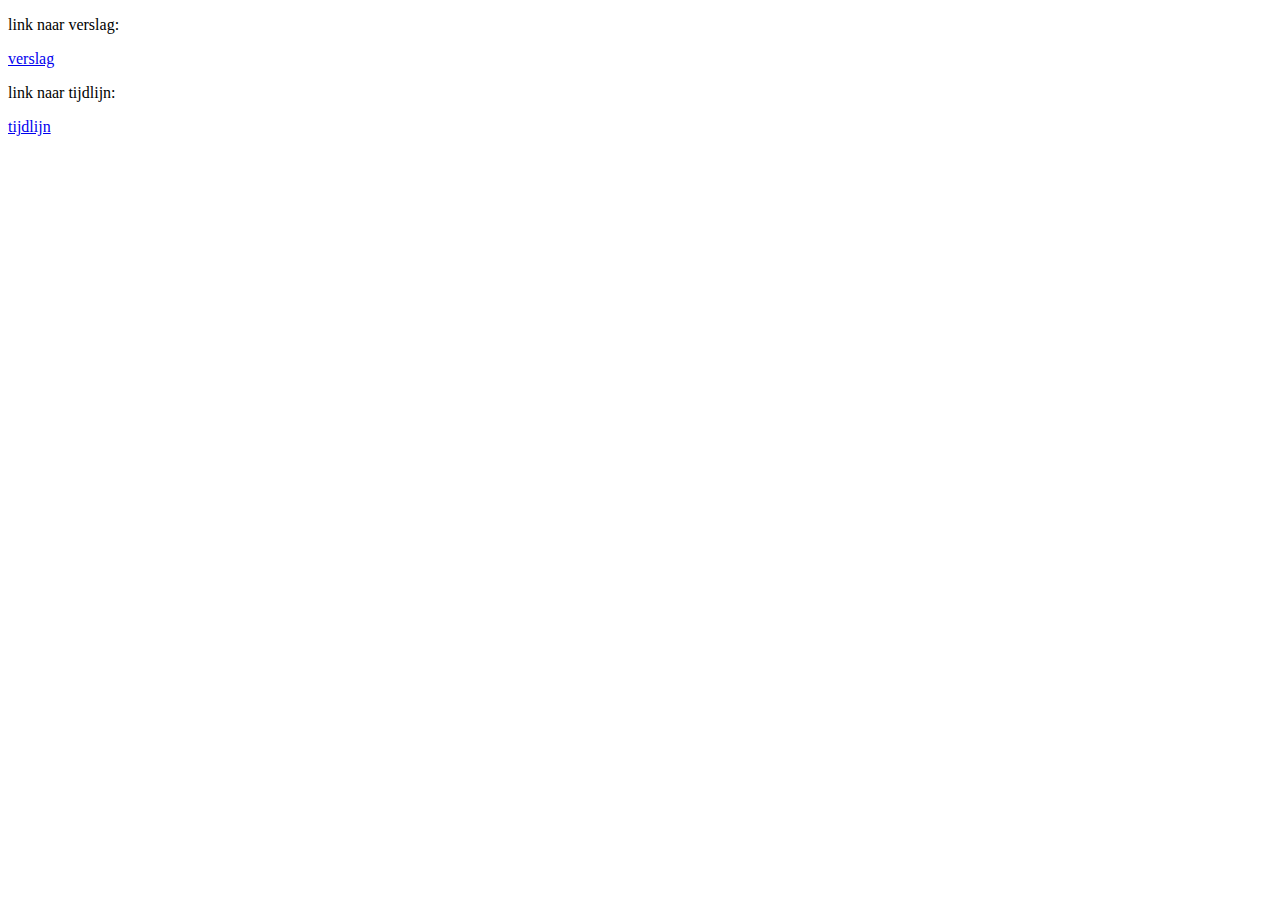
<file: Index.html>
<!DOCTYPE html>
<html lang="en">
<head>
    <meta charset="UTF-8">
    <title>Title</title>
</head>
<body>

<p>link naar verslag: </p><a href="reflectie.html">verslag</a>
<p>link naar tijdlijn: </p><a href="introductie.html">tijdlijn</a>
</body>
</html>
</file>
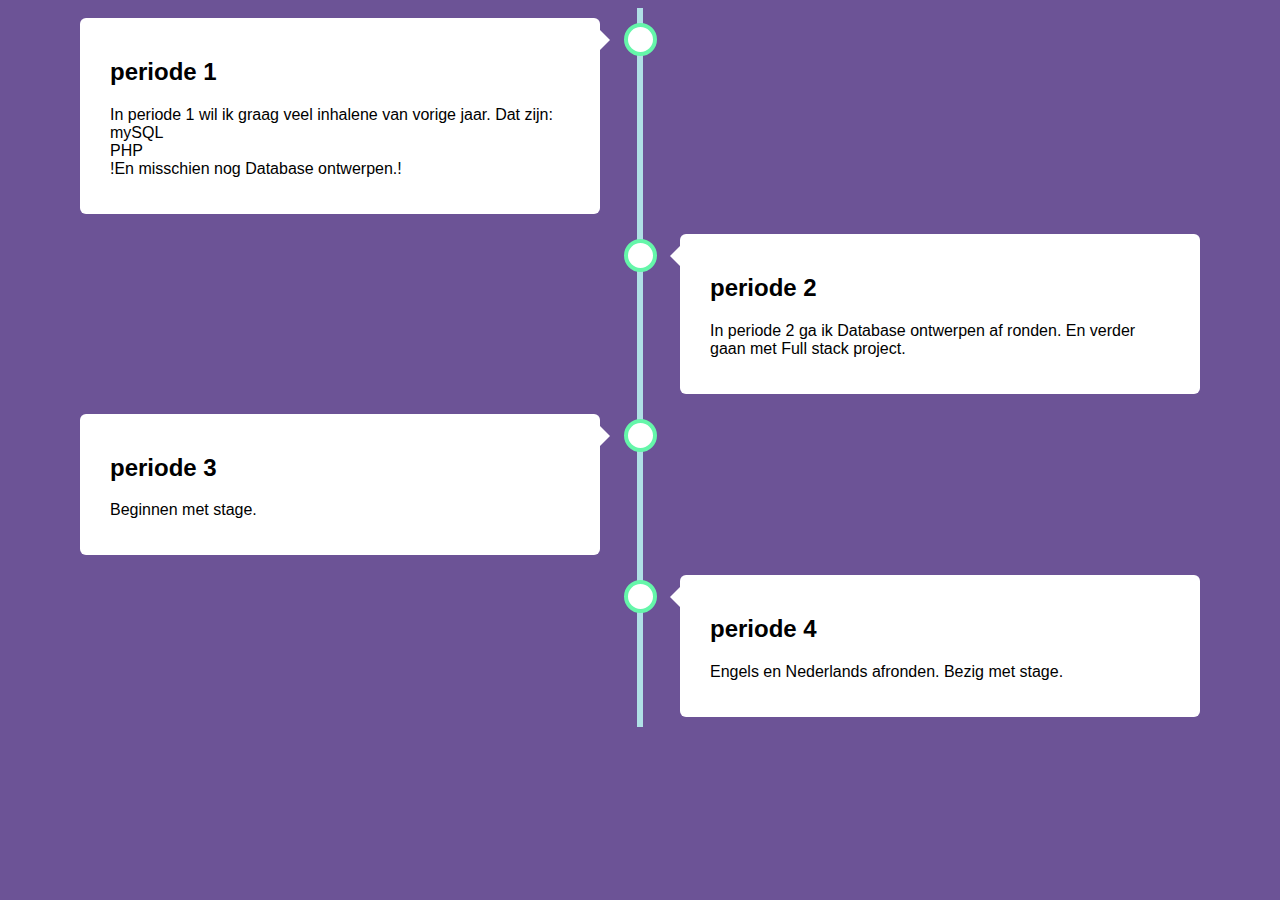
<file: introductie.html>
<!DOCTYPE html>
<html lang="en">
<head>
    <meta charset="UTF-8">
    <title>Planning Tijdlijn</title>
    <link rel="stylesheet" href="introductie.css">
</head>


<body>

<div class="timeline">
    <div class="container left">
        <div class="content">
            <h2>periode 1</h2>
            <p>In periode 1 wil ik graag veel inhalene van vorige jaar. Dat zijn: <br>mySQL<br>PHP<br>
                !En misschien nog Database ontwerpen.!</p>
        </div>
    </div>
    <div class="container right">
        <div class="content">
            <h2>periode 2</h2>
            <p>In periode 2 ga ik Database ontwerpen af ronden. En verder gaan met Full stack project.</p>
        </div>
    </div>
    <div class="container left">
        <div class="content">
            <h2>periode 3</h2>
            <p>Beginnen met stage.</p>
        </div>
    </div>
    <div class="container right">
        <div class="content">
            <h2>periode 4</h2>
            <p>Engels en Nederlands afronden. Bezig met stage.</p>
        </div>
    </div>

</div>

</body>
</html>
</file>
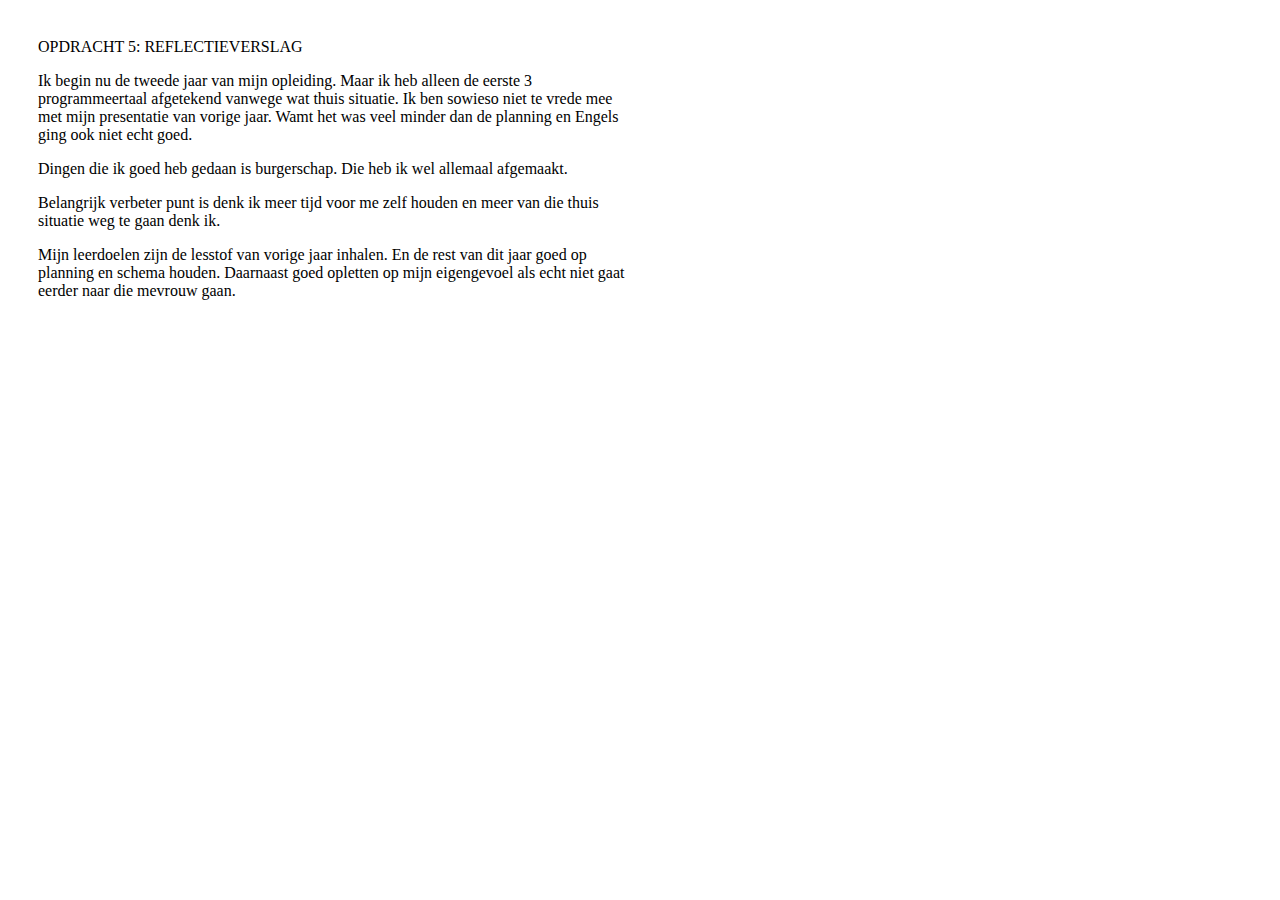
<file: reflectie.html>
<!DOCTYPE html>
<html lang="en">
<head>
    <meta charset="UTF-8">
    <title>Title</title>
    <link rel="stylesheet" href="reflectie.css">
</head>
<body>
<HEADER>OPDRACHT 5: REFLECTIEVERSLAG</HEADER>
<p>
    Ik begin nu de tweede jaar van mijn opleiding. Maar ik heb alleen de eerste 3 <br> programmeertaal afgetekend
    vanwege wat thuis situatie. Ik ben sowieso niet te vrede mee<br> met mijn presentatie van vorige jaar. Wamt
    het was veel minder dan de planning en Engels <br> ging ook niet echt goed.
</p>
<p>
    Dingen die ik goed heb gedaan is burgerschap. Die heb ik wel allemaal afgemaakt.
</p>
<p>
    Belangrijk verbeter punt is denk ik meer tijd voor me zelf houden en meer van die thuis<br> situatie weg te
    gaan denk ik.
</p>
<p>
    Mijn leerdoelen zijn de lesstof van vorige jaar inhalen. En de rest van dit jaar goed op<br> planning
    en schema houden. Daarnaast goed opletten op mijn eigengevoel als echt niet gaat<br> eerder naar die mevrouw gaan.

</p>
</body>
</html>
</file>
<file: introductie.css>
* {
    box-sizing: border-box;
}

body {
    background-color: #6c5396;
    font-family: Helvetica, "Calibri Light";
}

/* The actual timeline (the vertical ruler) */
.timeline {
    position: relative;
    max-width: 1200px;
    margin: 0 auto;
}

/* The actual timeline (the vertical ruler) */
.timeline::after {
    content: '';
    position: absolute;
    width: 6px;
    background-color: powderblue;
    top: 0;
    bottom: 0;
    left: 50%;
    margin-left: -3px;
}

/* Container around content */
.container {
    padding: 10px 40px;
    position: relative;
    background-color: inherit;
    width: 50%;
}

/* The circles on the timeline */
.container::after {
    content: '';
    position: absolute;
    width: 25px;
    height: 25px;
    right: -17px;
    background-color: white;
    border: 4px solid #65f6aa;
    top: 15px;
    border-radius: 50%;
    z-index: 1;
}

/* Place the container to the left */
.left {
    left: 0;
}

/* Place the container to the right */
.right {
    left: 50%;
}

/* Add arrows to the left container (pointing right) */
.left::before {
    content: " ";
    height: 0;
    position: absolute;
    top: 22px;
    width: 0;
    z-index: 1;
    right: 30px;
    border: medium solid white;
    border-width: 10px 0 10px 10px;
    border-color: transparent transparent transparent white;
}

/* Add arrows to the right container (pointing left) */
.right::before {
    content: " ";
    height: 0;
    position: absolute;
    top: 22px;
    width: 0;
    z-index: 1;
    left: 30px;
    border: medium solid white;
    border-width: 10px 10px 10px 0;
    border-color: transparent white transparent transparent;
}

/* Fix the circle for containers on the right side */
.right::after {
    left: -16px;
}

/* The actual content */
.content {
    padding: 20px 30px;
    background-color: white;
    position: relative;
    border-radius: 6px;
}

/* Media queries - Responsive timeline on screens less than 600px wide */
@media screen and (max-width: 600px) {
    /* Place the timelime to the left */
    .timeline::after {
        left: 31px;
    }

    /* Full-width containers */
    .container {
        width: 100%;
        padding-left: 70px;
        padding-right: 25px;
    }

    /* Make sure that all arrows are pointing leftwards */
    .container::before {
        left: 60px;
        border: medium solid white;
        border-width: 10px 10px 10px 0;
        border-color: transparent white transparent transparent;
    }

    /* Make sure all circles are at the same spot */
    .left::after, .right::after {
        left: 15px;
    }

    /* Make all right containers behave like the left ones */
    .right {
        left: 0%;
    }
}
</file>
<file: reflectie.css>
body{
    padding: 30px;
}
</file>
